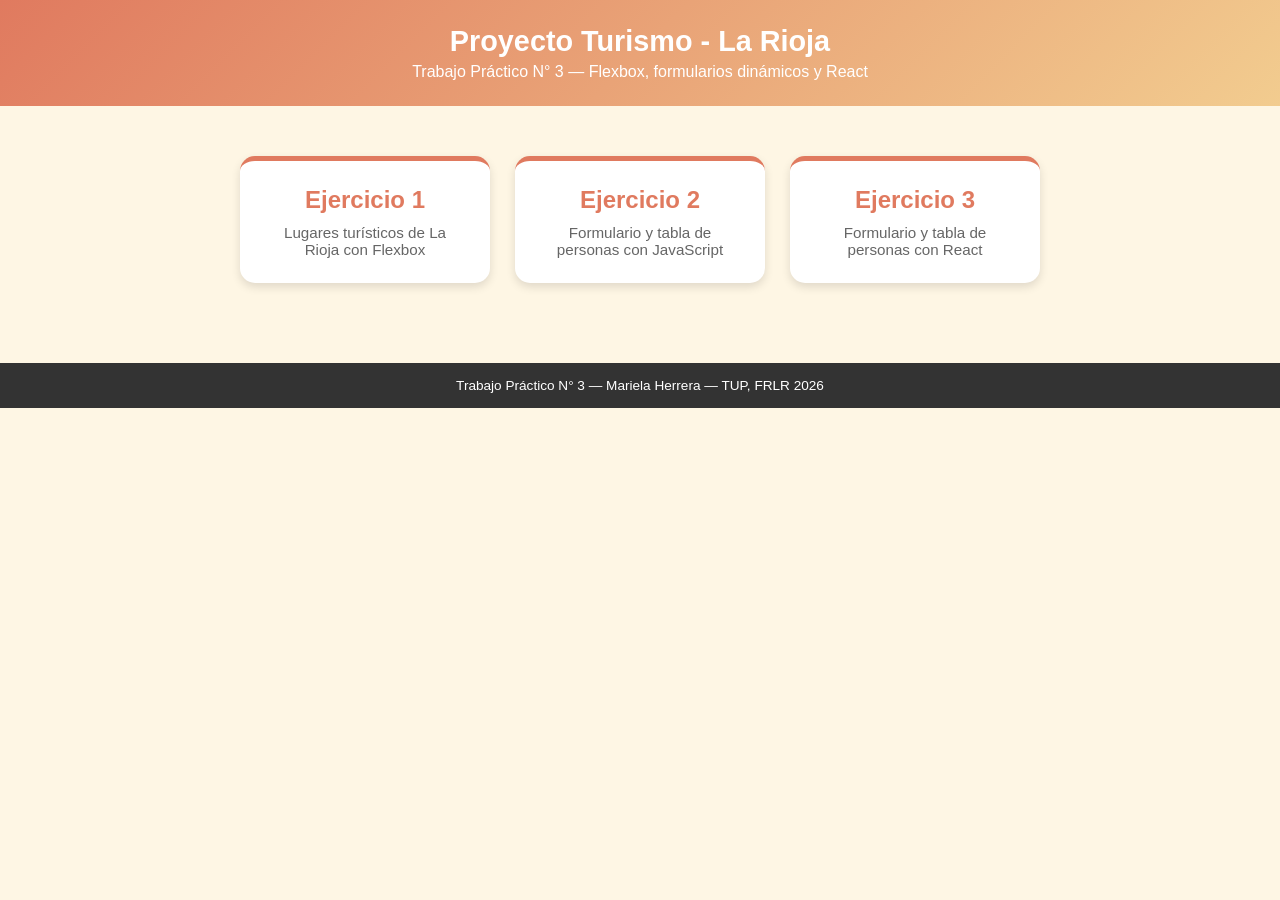
<file: index.html>
<!DOCTYPE html>
<html lang="es">
<head>
  <meta charset="UTF-8">
  <meta name="viewport" content="width=device-width, initial-scale=1.0">
  <title>Proyecto Turismo - La Rioja</title>
  <link rel="stylesheet" href="css/style.css">
  <style>
    #menu-principal {
      display: flex;
      flex-wrap: wrap;
      justify-content: center;
      gap: 25px;
      padding: 50px 20px;
    }

    .tarjeta-menu {
      background-color: white;
      border-radius: 15px;
      box-shadow: 0 4px 10px rgba(0, 0, 0, 0.12);
      padding: 25px;
      width: 250px;
      text-decoration: none;
      color: #333;
      text-align: center;
      border-top: 5px solid #e07a5f;
      transition: transform 0.2s, box-shadow 0.2s;
    }

    .tarjeta-menu:hover {
      transform: translateY(-6px);
      box-shadow: 0 8px 16px rgba(0, 0, 0, 0.2);
    }

    .tarjeta-menu h2 {
      color: #e07a5f;
      margin-bottom: 10px;
    }

    .tarjeta-menu p {
      font-size: 0.95rem;
      color: #666;
    }
  </style>
</head>
<body>

  <header>
    <h1>Proyecto Turismo - La Rioja</h1>
    <p>Trabajo Práctico N° 3 — Flexbox, formularios dinámicos y React</p>
  </header>

  <main id="menu-principal">
    <a href="flexbox.html" class="tarjeta-menu">
      <h2>Ejercicio 1</h2>
      <p>Lugares turísticos de La Rioja con Flexbox</p>
    </a>

    <a href="personas.html" class="tarjeta-menu">
      <h2>Ejercicio 2</h2>
      <p>Formulario y tabla de personas con JavaScript</p>
    </a>

    <a href="react.html" class="tarjeta-menu">
      <h2>Ejercicio 3</h2>
      <p>Formulario y tabla de personas con React</p>
    </a>
  </main>
 <footer>
    <p>Trabajo Práctico N° 3 — Mariela Herrera — TUP, FRLR 2026</p>
  </footer>
</body>
</html>
</file>
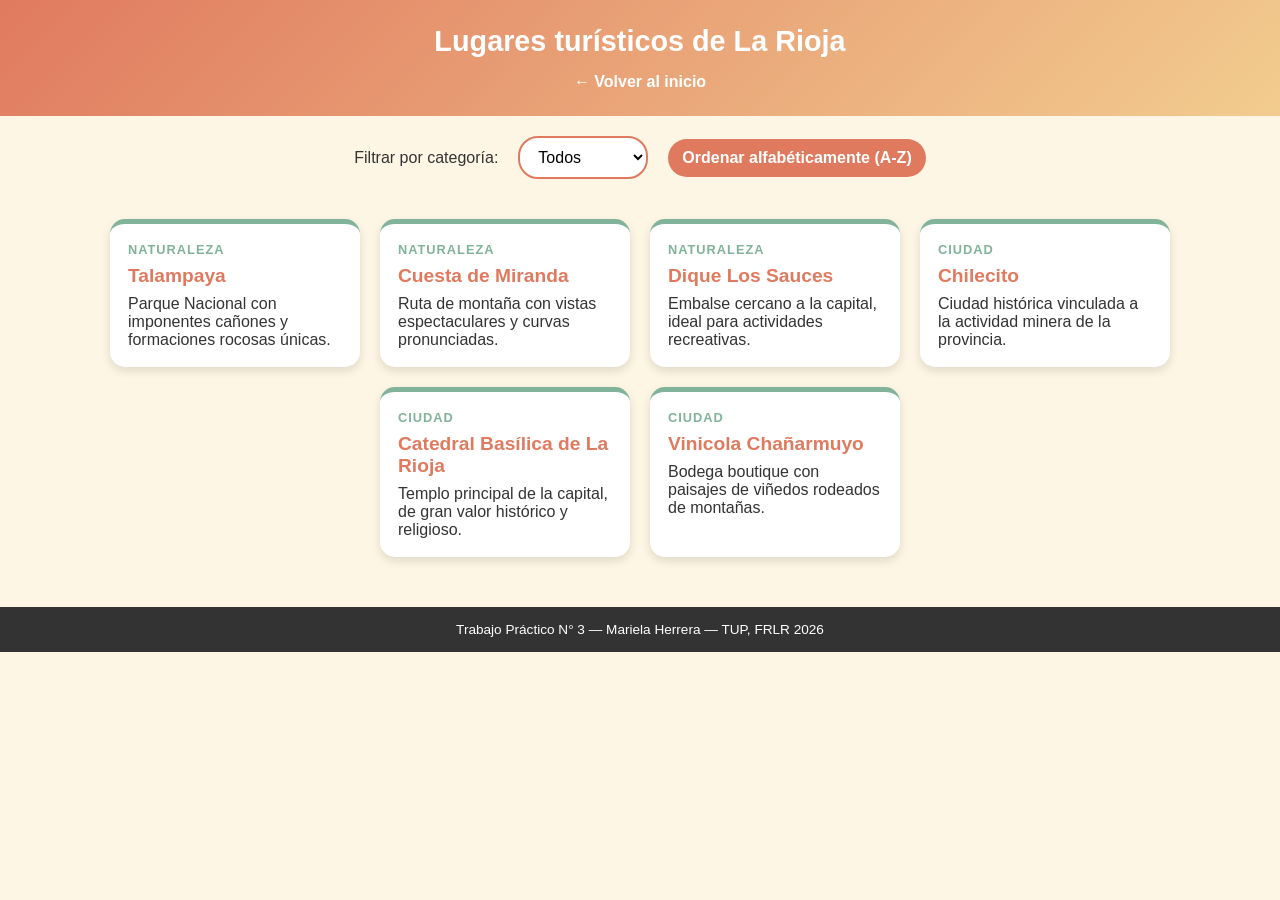
<file: flexbox.html>
<!DOCTYPE html>
<html lang="es">
<head>
  <meta charset="UTF-8">
  <meta name="viewport" content="width=device-width, initial-scale=1.0">
  <title>Lugares de La Rioja - Flexbox</title>
  <link rel="stylesheet" href="css/style.css">
  <link rel="stylesheet" href="css/flexbox.css">
</head>
<body>

  <header>
    <h1>Lugares turísticos de La Rioja</h1>
    <a href="index.html">← Volver al inicio</a>
  </header>

  <section id="controles">
    <label for="filtro-categoria">Filtrar por categoría:</label>
    <select id="filtro-categoria">
      <option value="todos">Todos</option>
      <option value="naturaleza">Naturaleza</option>
      <option value="ciudad">Ciudad</option>
    </select>

    <button id="btn-ordenar">Ordenar alfabéticamente (A-Z)</button>
  </section>

  <main id="contenedor-tarjetas">
    <!-- Las tarjetas se generan dinámicamente con JavaScript -->
  </main>

  <script src="js/flexbox.js"></script>
  <footer>
    <p>Trabajo Práctico N° 3 — Mariela Herrera — TUP, FRLR 2026</p>
  </footer>
</body>
</html>
</file>
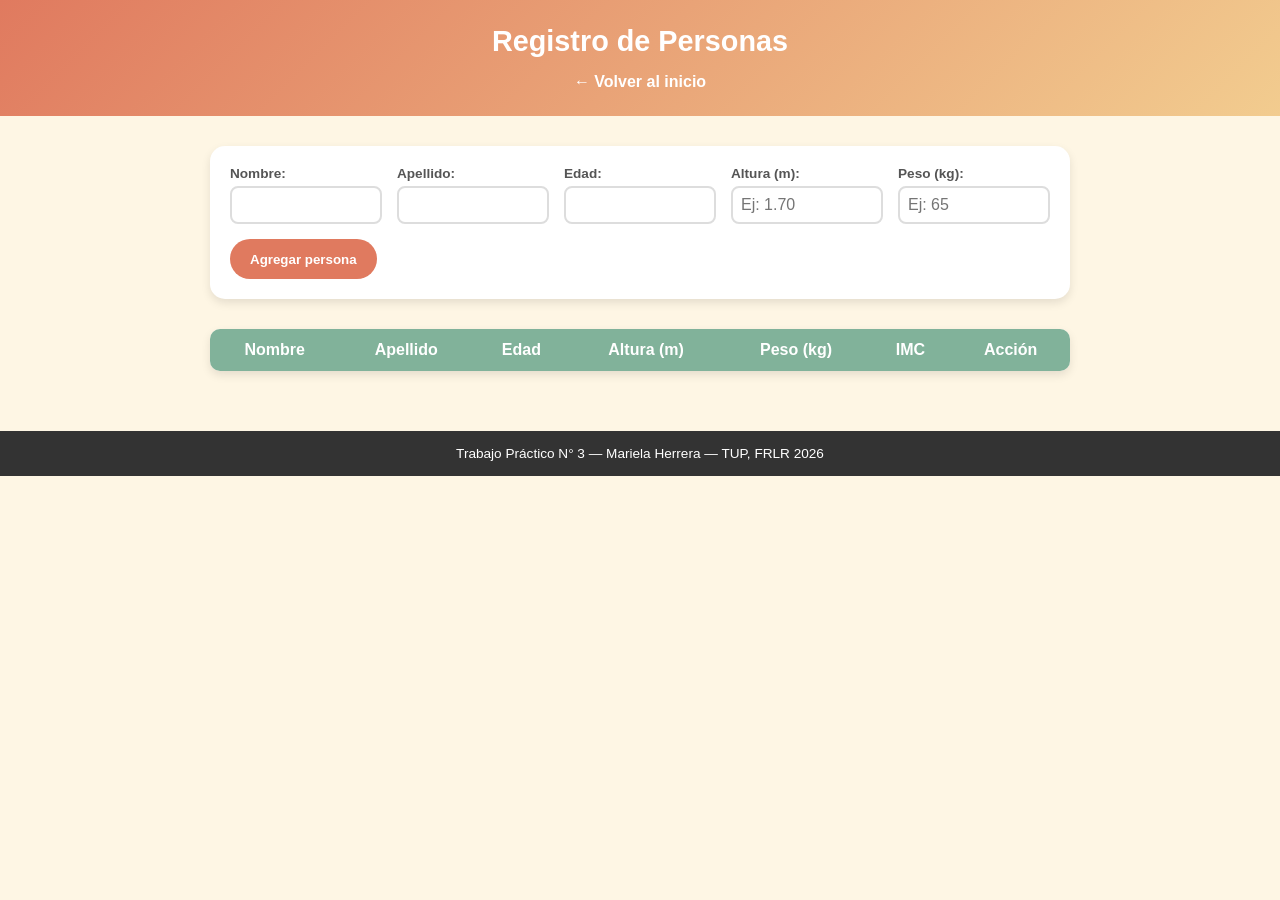
<file: personas.html>
<!DOCTYPE html>
<html lang="es">
<head>
  <meta charset="UTF-8">
  <meta name="viewport" content="width=device-width, initial-scale=1.0">
  <title>Registro de Personas</title>
  <link rel="stylesheet" href="css/style.css">
  <link rel="stylesheet" href="css/personas.css">
</head>
<body>

  <header>
    <h1>Registro de Personas</h1>
    <a href="index.html">← Volver al inicio</a>
  </header>

  <main>
    <form id="form-personas">
      <div class="campo">
        <label for="nombre">Nombre:</label>
        <input type="text" id="nombre" required>
      </div>

      <div class="campo">
        <label for="apellido">Apellido:</label>
        <input type="text" id="apellido" required>
      </div>

      <div class="campo">
        <label for="edad">Edad:</label>
        <input type="number" id="edad" min="0" required>
      </div>

      <div class="campo">
        <label for="altura">Altura (m):</label>
        <input type="number" id="altura" step="0.01" min="0" placeholder="Ej: 1.70" required>
      </div>

      <div class="campo">
        <label for="peso">Peso (kg):</label>
        <input type="number" id="peso" step="0.1" min="0" placeholder="Ej: 65" required>
      </div>

      <button type="submit">Agregar persona</button>
    </form>

    <table id="tabla-personas">
      <thead>
        <tr>
          <th>Nombre</th>
          <th>Apellido</th>
          <th>Edad</th>
          <th>Altura (m)</th>
          <th>Peso (kg)</th>
          <th>IMC</th>
          <th>Acción</th>
        </tr>
      </thead>
      <tbody id="cuerpo-tabla">
        <!-- Las filas se agregan dinámicamente con JavaScript -->
      </tbody>
    </table>
  </main>

  <script src="js/personas.js"></script>
  <footer>
    <p>Trabajo Práctico N° 3 — Mariela Herrera — TUP, FRLR 2026</p>
  </footer>
</body>
</html>
</file>
<file: css/style.css>
* {
  margin: 0;
  padding: 0;
  box-sizing: border-box;
}

body {
  font-family: 'Trebuchet MS', Arial, sans-serif;
  background-color: #fef6e4;
  color: #333;
}

header {
  background: linear-gradient(135deg, #e07a5f, #f2cc8f);
  color: white;
  padding: 25px;
  text-align: center;
}

header a {
  color: white;
  text-decoration: none;
  display: inline-block;
  margin-top: 10px;
  font-weight: bold;
}

header a:hover {
  text-decoration: underline;
}

h1 {
  margin-bottom: 5px;
  font-size: 1.8rem;
}
footer {
  text-align: center;
  padding: 15px;
  background-color: #333;
  color: white;
  font-size: 0.85rem;
  margin-top: 30px;
}
/* Responsividad para pantallas chicas (celulares) */
@media (max-width: 600px) {
  header h1 {
    font-size: 1.4rem;
  }

  #form-personas {
    flex-direction: column;
  }

  .campo {
    width: 100%;
  }

  table {
    font-size: 0.85rem;
  }

  th, td {
    padding: 8px 6px;
  }
}
</file>
<file: css/flexbox.css>
#controles {
  display: flex;
  justify-content: center;
  align-items: center;
  gap: 20px;
  padding: 20px;
  flex-wrap: wrap;
}

#controles select,
#controles button {
  padding: 10px 14px;
  font-size: 1rem;
  border-radius: 20px;
  border: 2px solid #e07a5f;
  cursor: pointer;
  background-color: white;
}

#controles button {
  background-color: #e07a5f;
  color: white;
  border: none;
  font-weight: bold;
}

#controles button:hover {
  background-color: #c75c43;
  transform: scale(1.05);
}

#contenedor-tarjetas {
  display: flex;
  flex-wrap: wrap;
  justify-content: center;
  gap: 20px;
  padding: 20px;
}

.tarjeta {
  background-color: white;
  border-radius: 15px;
  box-shadow: 0 4px 10px rgba(0, 0, 0, 0.12);
  padding: 18px;
  width: 250px;
  display: flex;
  flex-direction: column;
  gap: 8px;
  transition: transform 0.2s, box-shadow 0.2s;
  border-top: 5px solid #81b29a;
}

.tarjeta:hover {
  transform: translateY(-6px) scale(1.02);
  box-shadow: 0 8px 16px rgba(0, 0, 0, 0.2);
}

.tarjeta h3 {
  color: #e07a5f;
  font-size: 1.2rem;
}

.tarjeta .categoria {
  font-size: 0.8rem;
  color: #81b29a;
  font-weight: bold;
  text-transform: uppercase;
  letter-spacing: 1px;
}
</file>
<file: css/personas.css>
main {
  max-width: 900px;
  margin: 0 auto;
  padding: 30px 20px;
}

#form-personas {
  display: flex;
  flex-wrap: wrap;
  gap: 15px;
  background-color: white;
  padding: 20px;
  border-radius: 15px;
  box-shadow: 0 4px 10px rgba(0, 0, 0, 0.1);
  margin-bottom: 30px;
}

.campo {
  display: flex;
  flex-direction: column;
  flex: 1;
  min-width: 120px;
}

.campo label {
  font-size: 0.85rem;
  font-weight: bold;
  color: #555;
  margin-bottom: 5px;
}

.campo input {
  padding: 8px;
  border: 2px solid #ddd;
  border-radius: 8px;
  font-size: 1rem;
}

.campo input:focus {
  outline: none;
  border-color: #e07a5f;
}

#form-personas button {
  align-self: flex-end;
  background-color: #e07a5f;
  color: white;
  border: none;
  padding: 10px 20px;
  border-radius: 20px;
  font-weight: bold;
  cursor: pointer;
  height: 40px;
}

#form-personas button:hover {
  background-color: #c75c43;
}

table {
  width: 100%;
  border-collapse: collapse;
  background-color: white;
  border-radius: 10px;
  overflow: hidden;
  box-shadow: 0 4px 10px rgba(0, 0, 0, 0.1);
}

th, td {
  padding: 12px;
  text-align: center;
}

thead {
  background-color: #81b29a;
  color: white;
}

tbody tr:nth-child(even) {
  background-color: #fef6e4;
}

tbody tr:hover {
  background-color: #f2e2c4;
}

.btn-eliminar {
  background-color: #e63946;
  color: white;
  border: none;
  padding: 6px 12px;
  border-radius: 8px;
  cursor: pointer;
}

.btn-eliminar:hover {
  background-color: #c42836;
}
</file>
